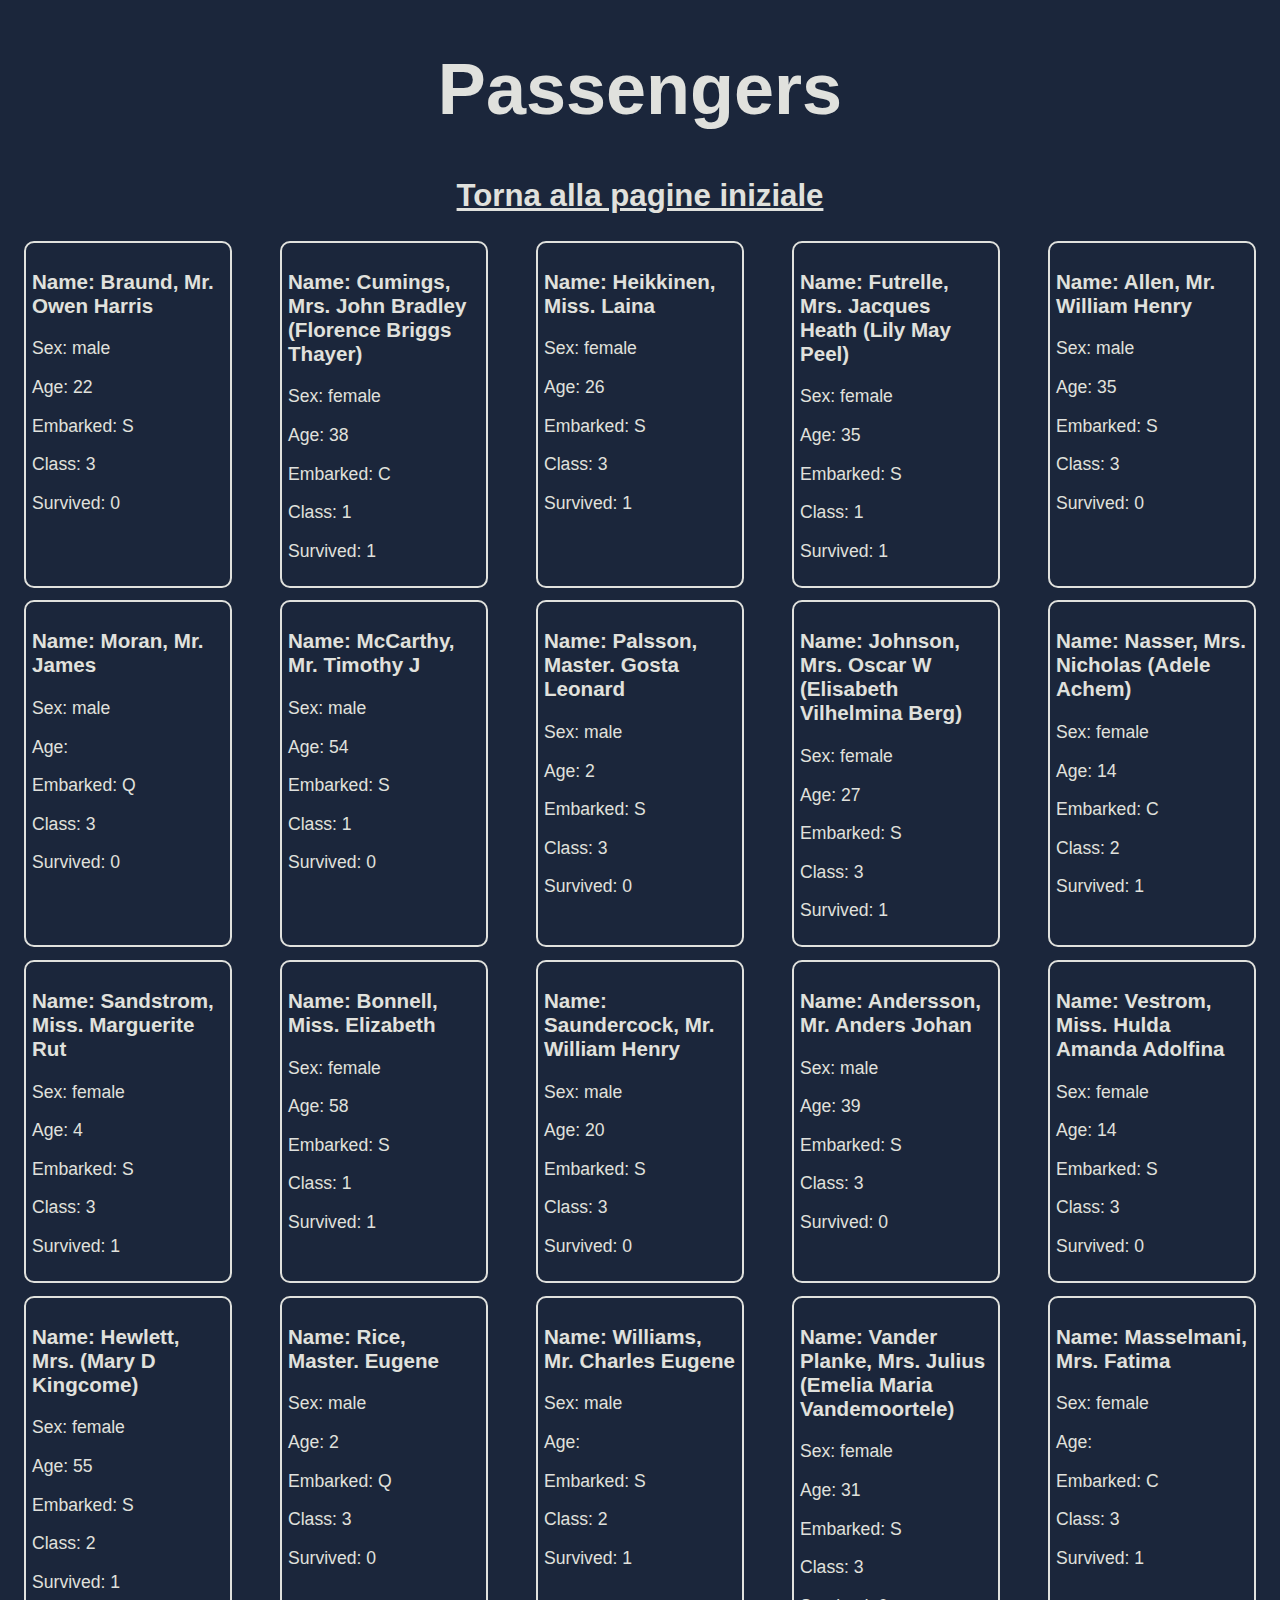
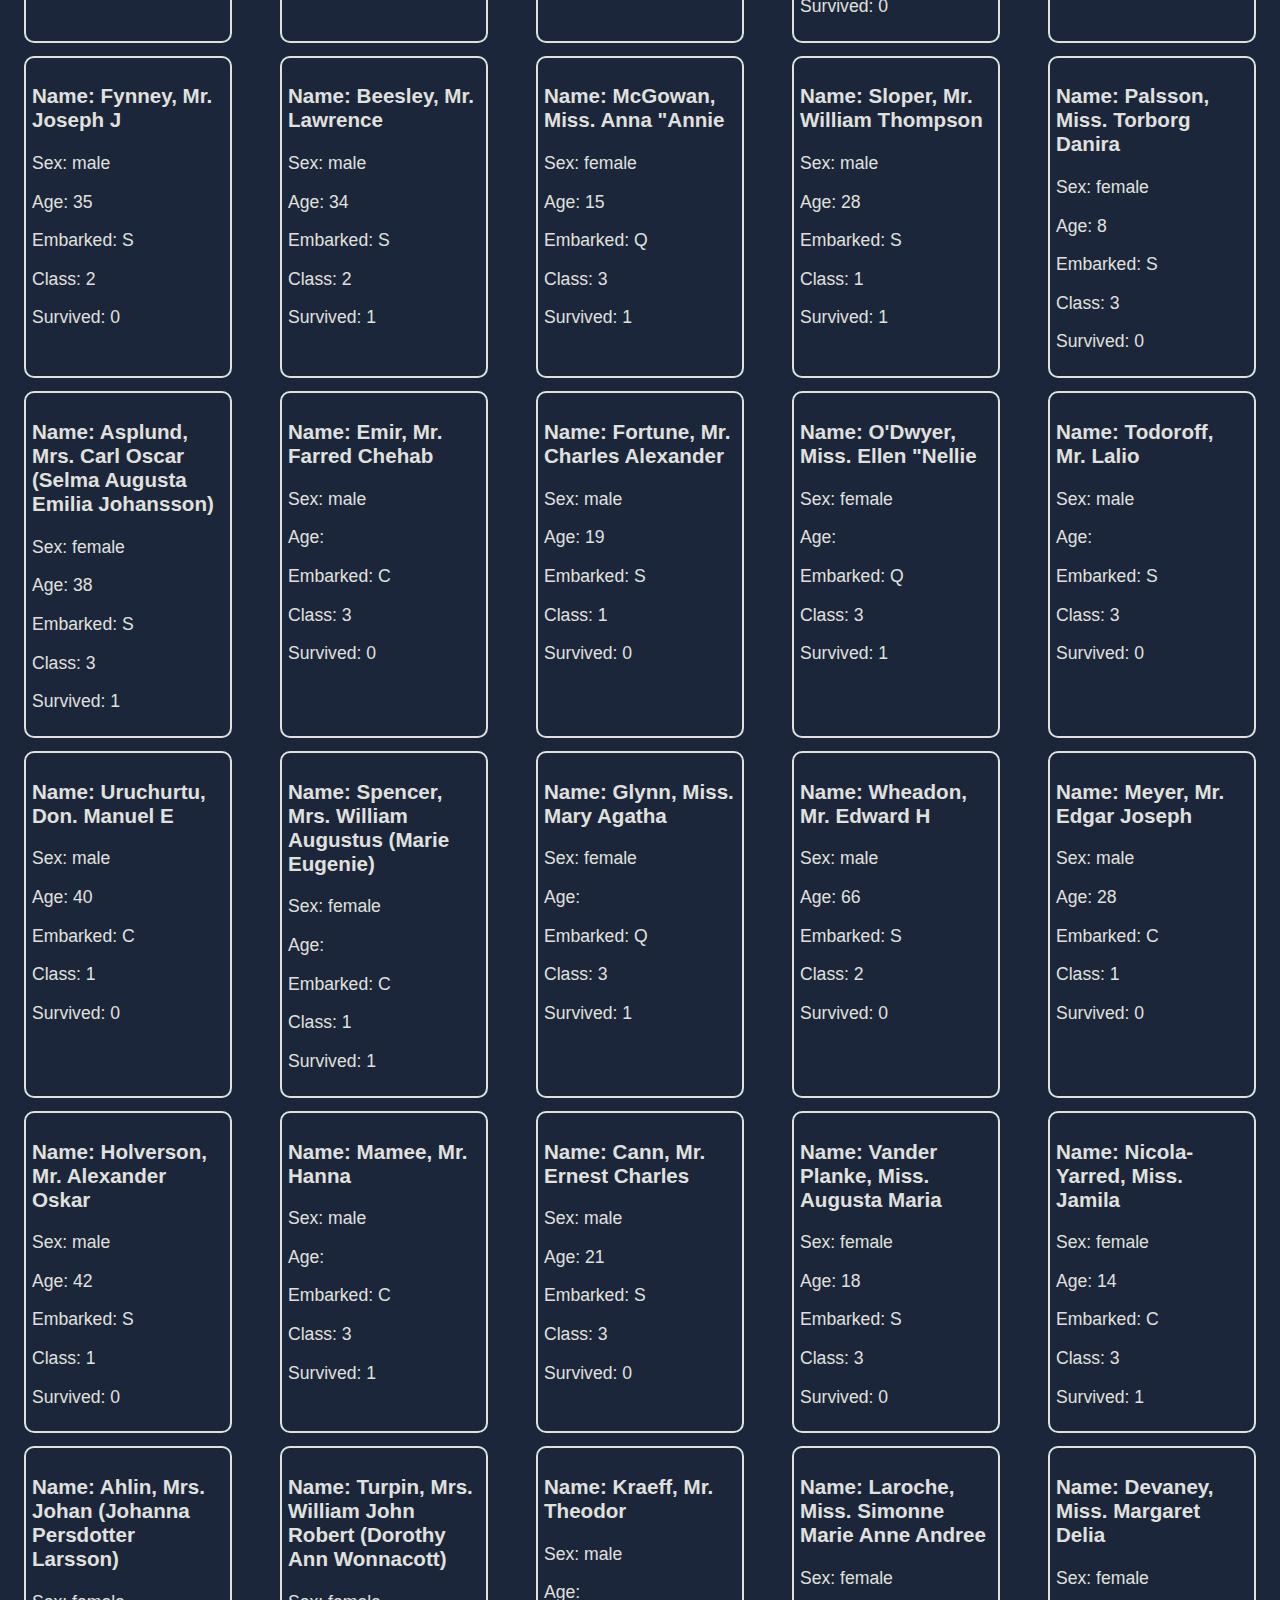
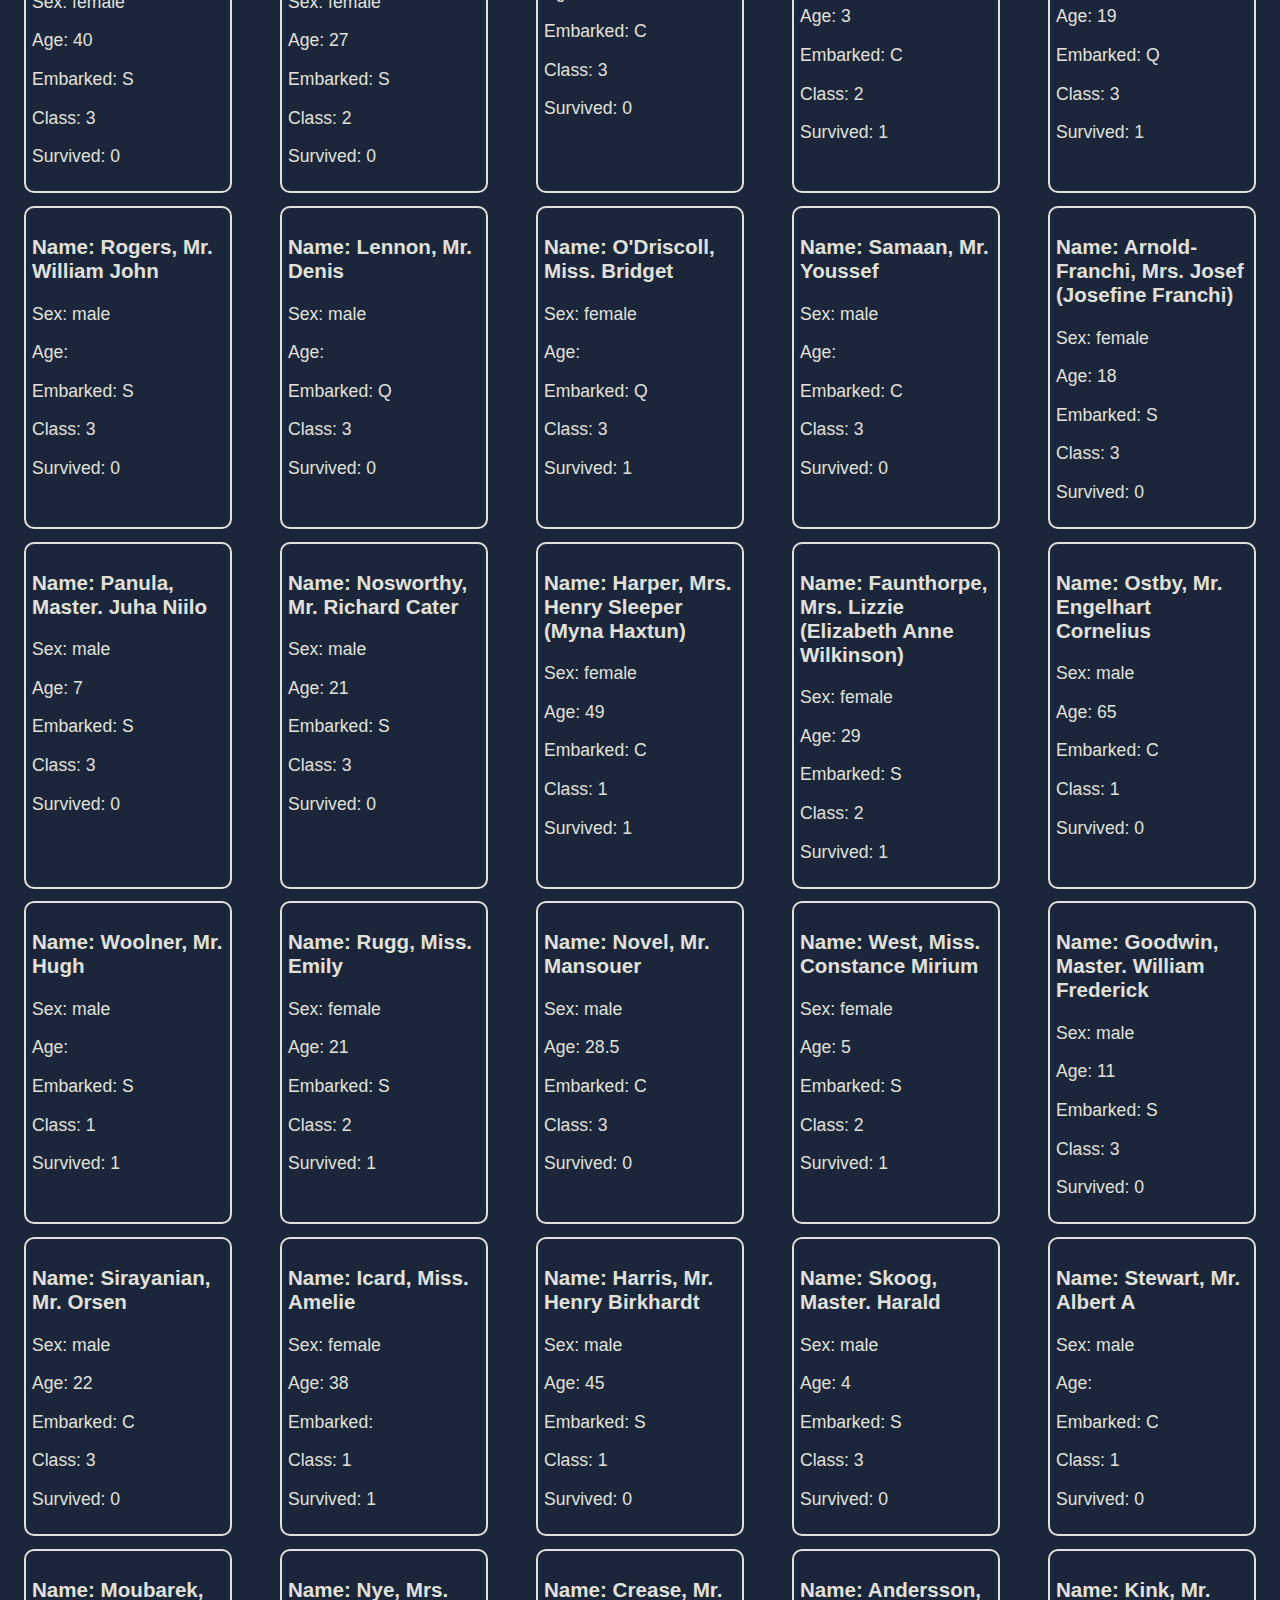
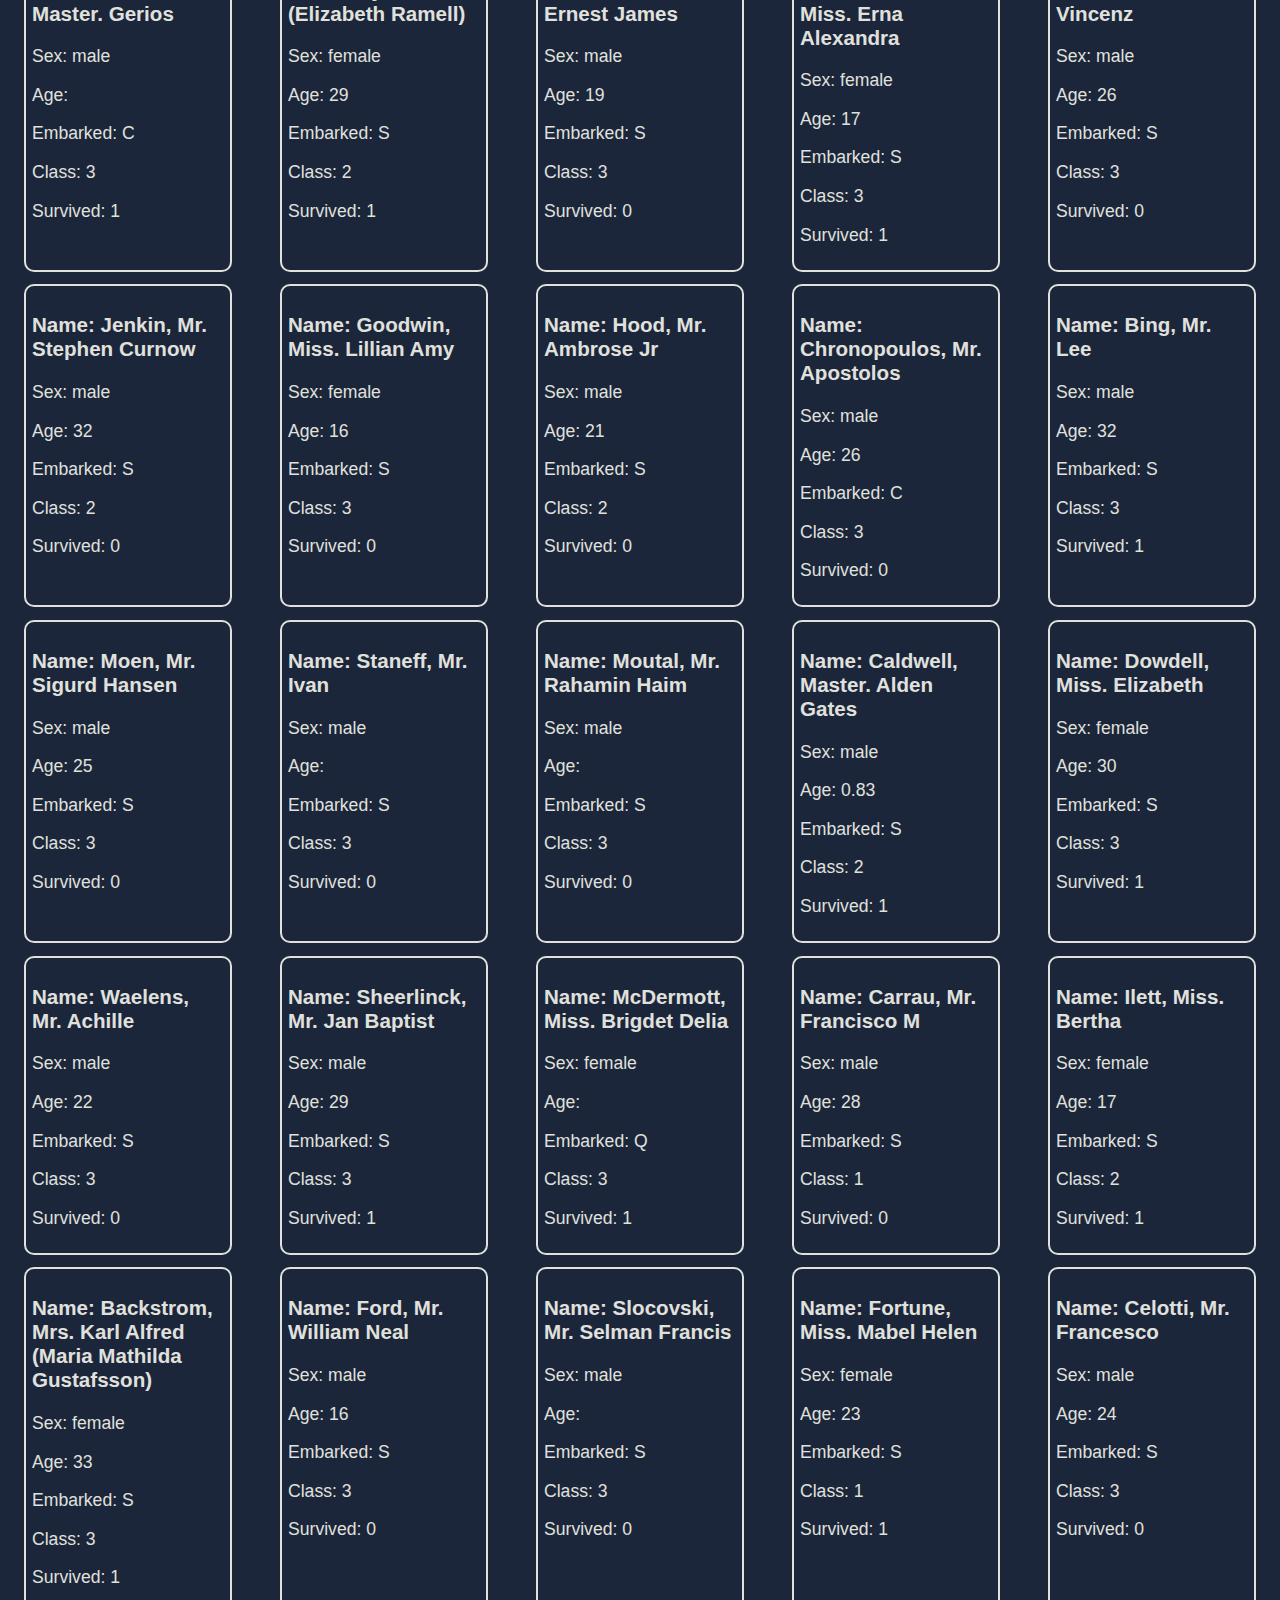
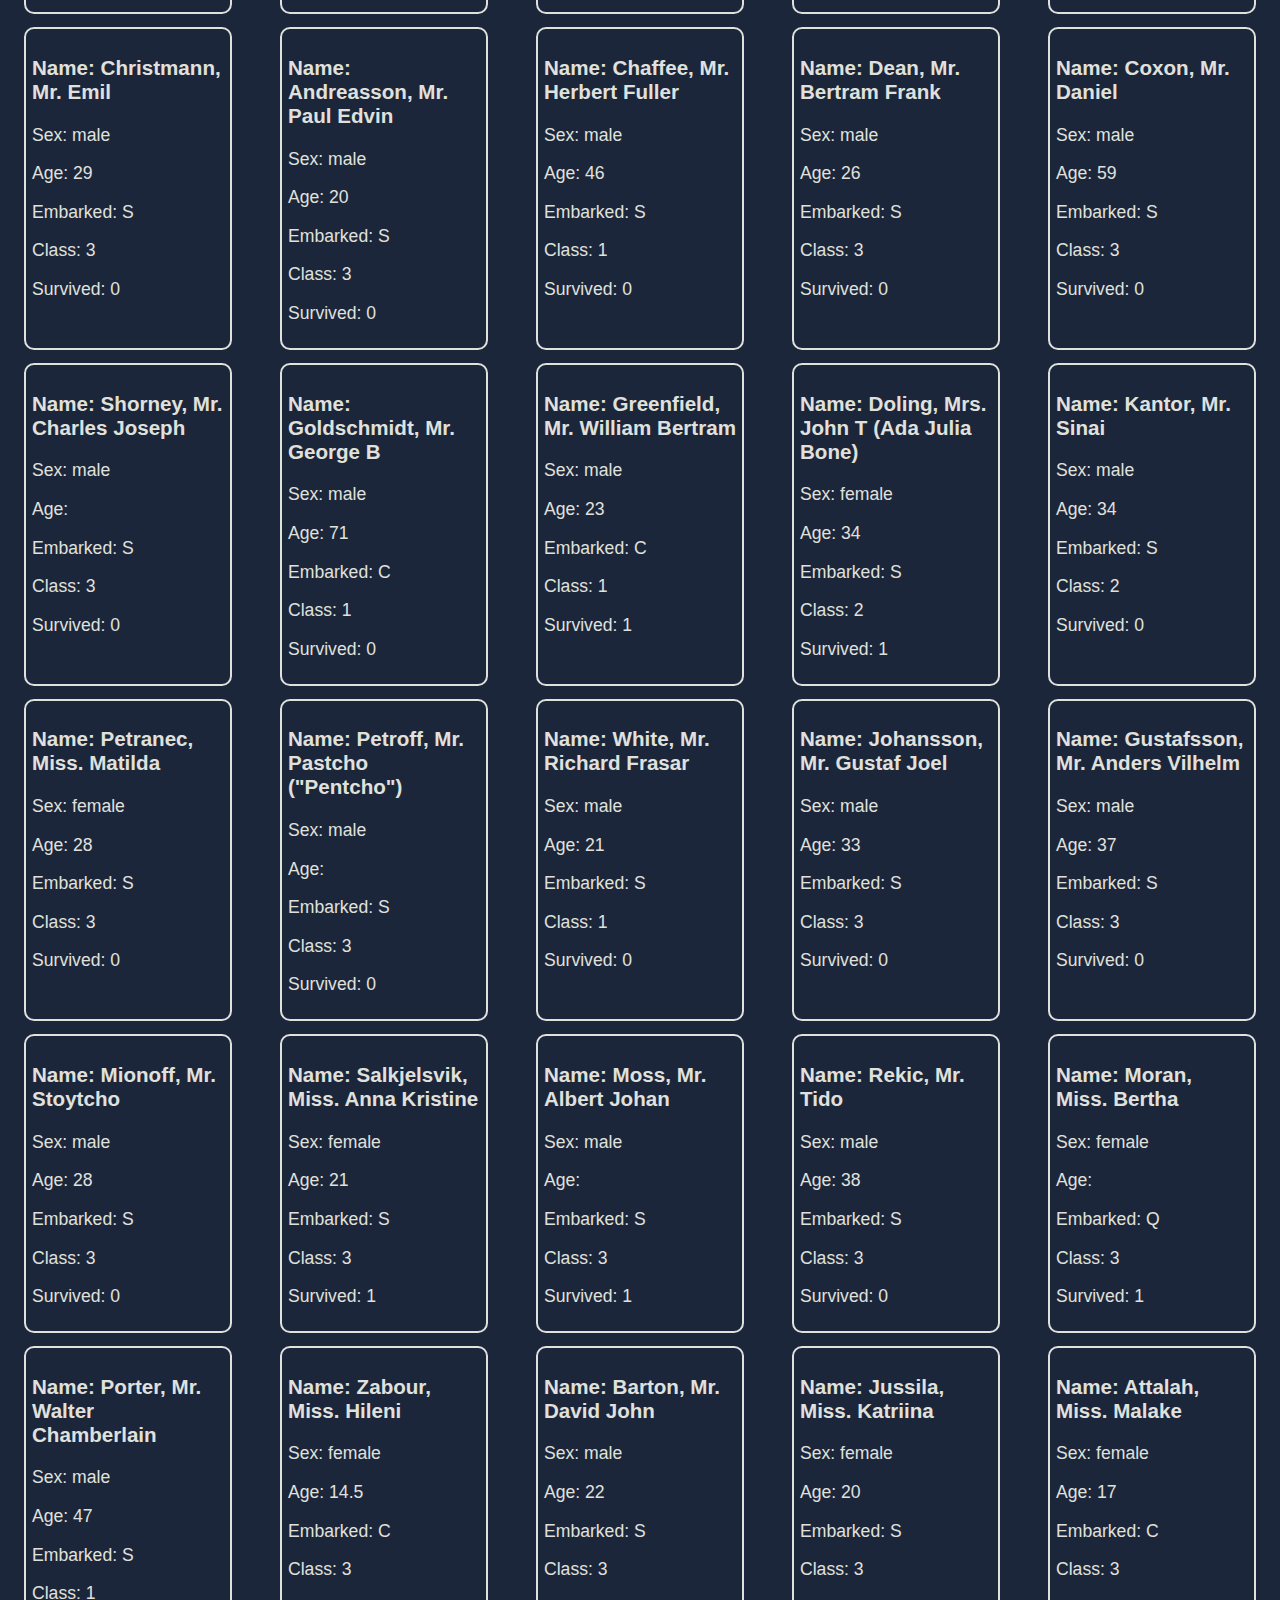
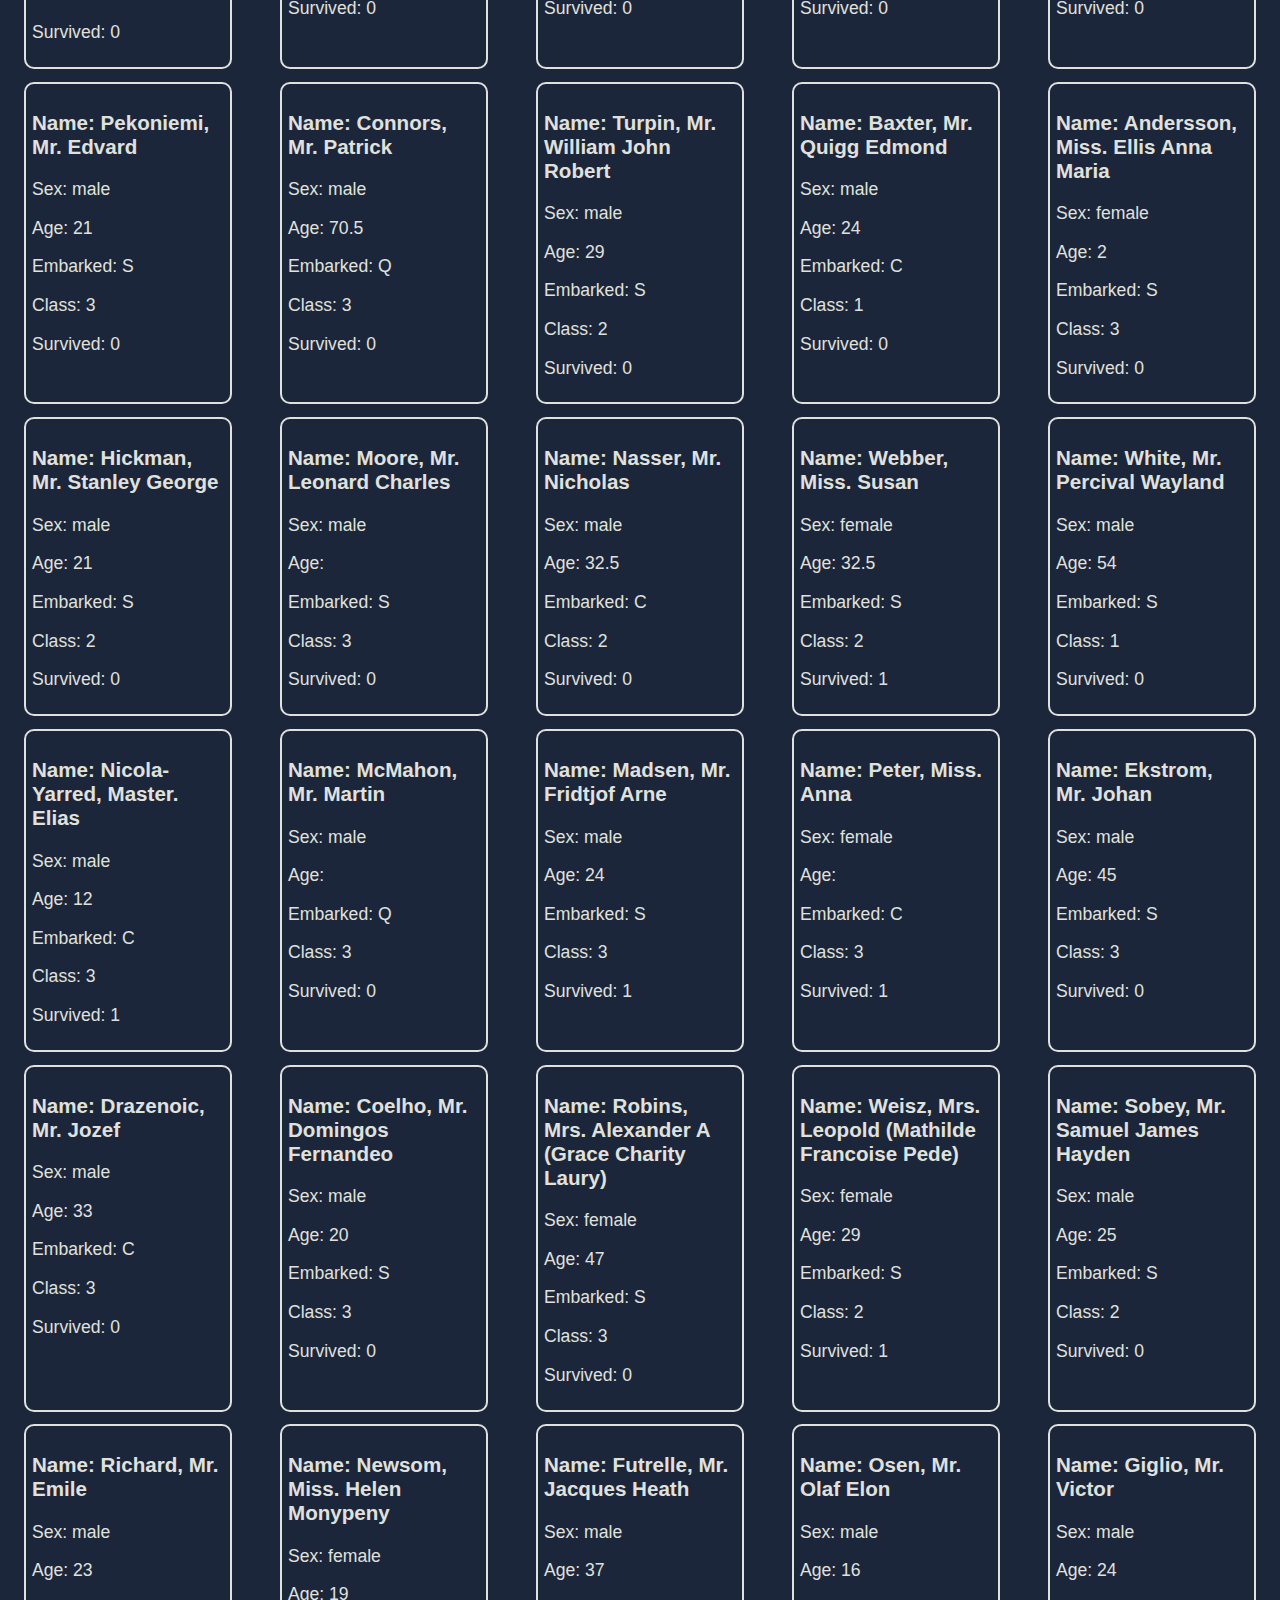
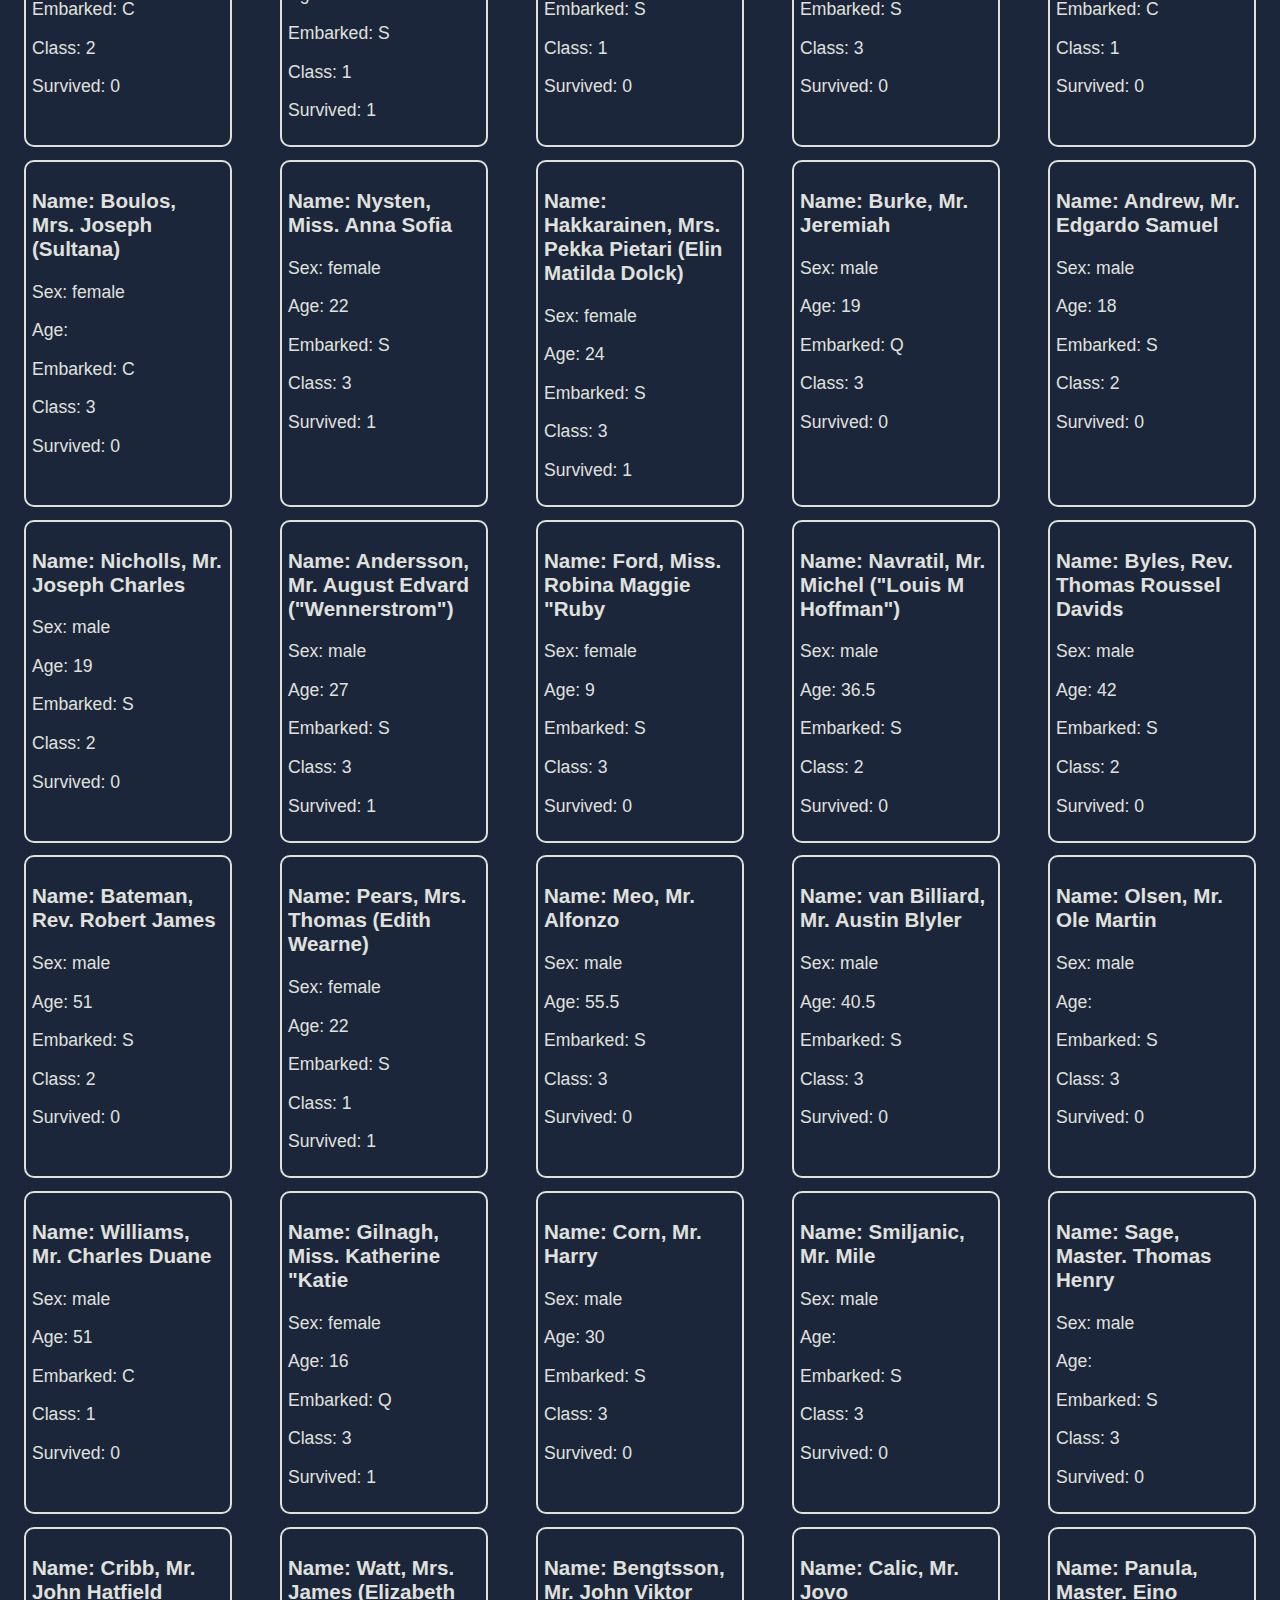
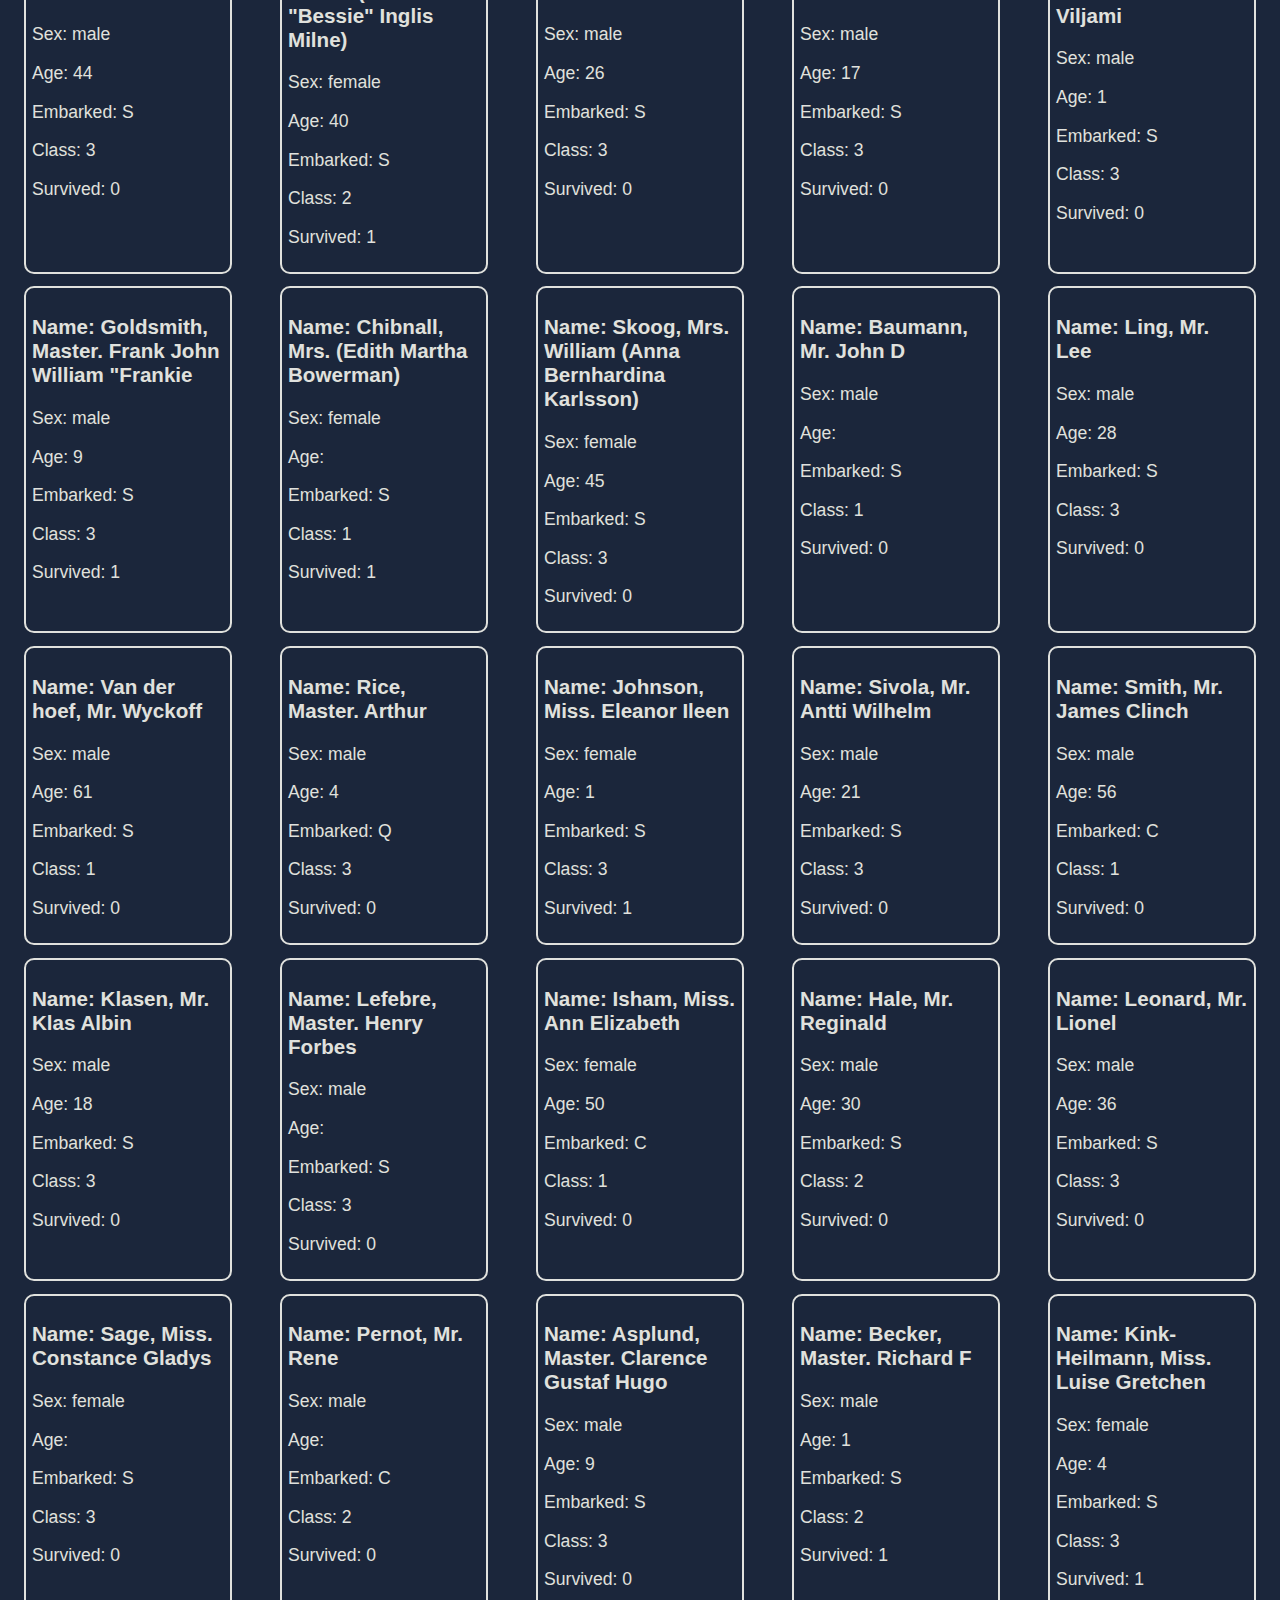
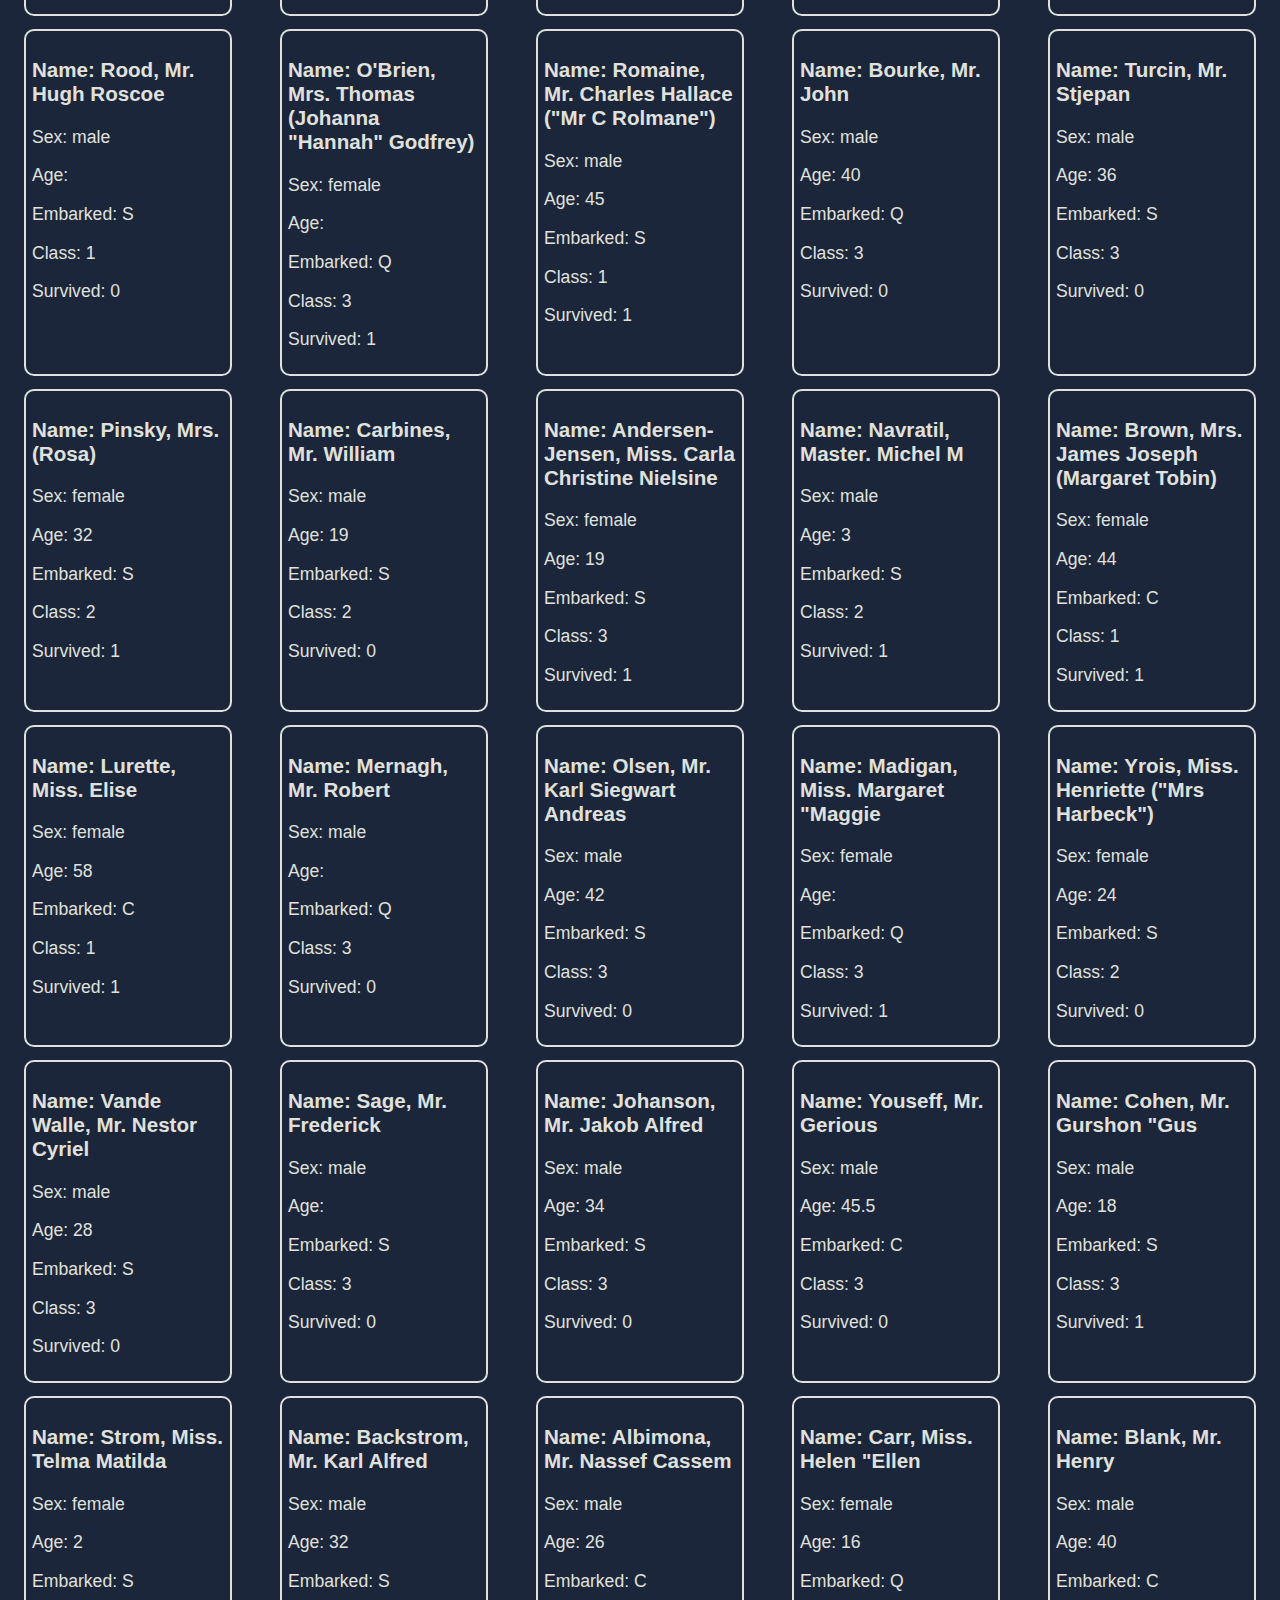
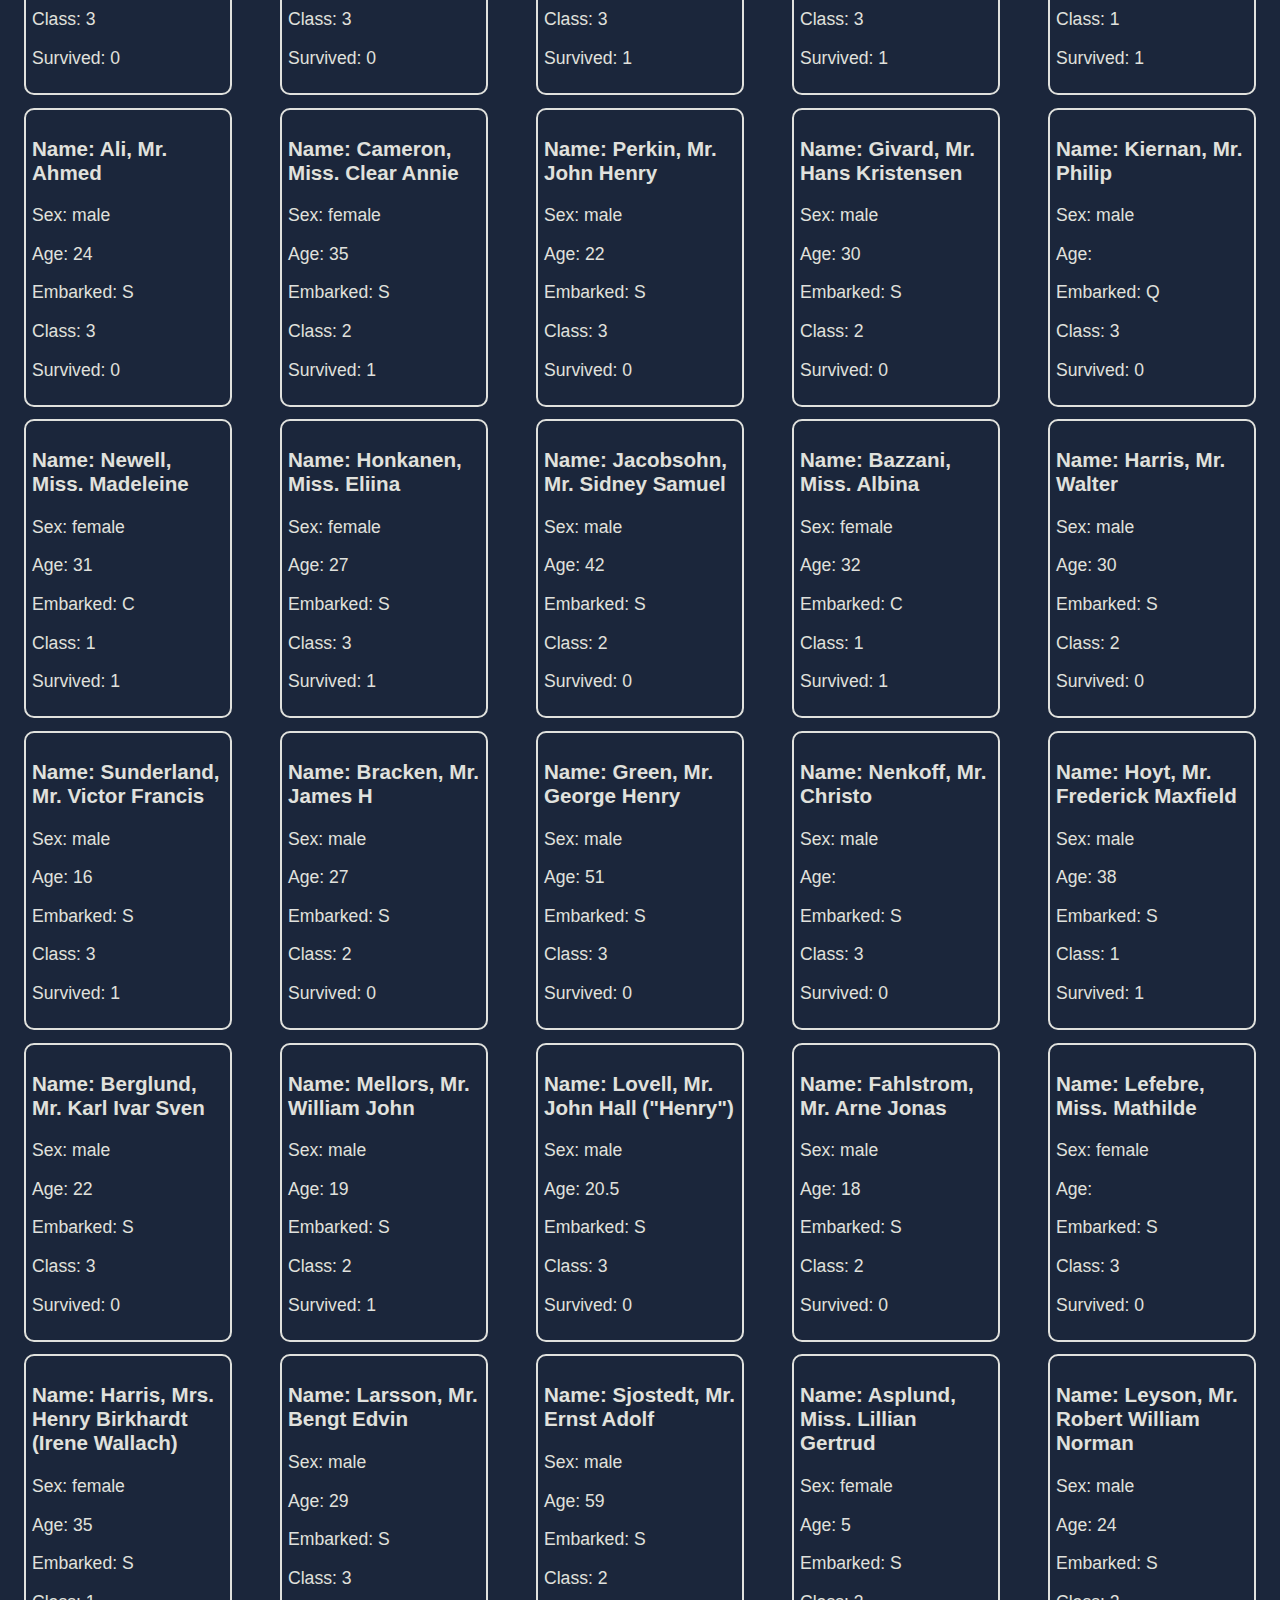
<file: details.html>
<!DOCTYPE html>

<html lang="it">

<head>

    <title>
            Passengers
    </title>

    <script type="text/javascript" src="script.js"></script>
    <link rel="stylesheet" type="text/css" href="style.css">

</head>

<body>

<div id="container">

<h1 id="title">Passengers</h1>

<h2  id="passeggeri"><a href="index.html">Torna alla pagine iniziale</a></h2>

<div id="cards"></div>

</div>

</div>

</body>

</html>
</file>
<file: style.css>
body{

    padding: 0;
    margin: 0;
    background-color: #1b263b;
    color: #e0e1dd;

}

/* --- Index --- */

#container{

    font-family: "Jost", sans-serif;

}

#title{

    text-align: center;
    font-size: 4.5rem;

}

#intro{

    margin: auto;
    border: 2px solid #e0e1dd;
    border-radius: 10px;
    width: 90%;
    padding: 2%;
    font-size: 1.1rem;

}

#gallery{
    
    margin: auto;
    width: 90%;
    margin-top: 5%;
}

#passeggeri{

    text-align: center;

}

#passeggeri a{

    color:black;
    font-size: 1.3em;
    color: #e0e1dd;

}

/* -------- */



/* --- Cards --- */

#cards{

    display: flex;
    flex-wrap: wrap;
    justify-content: space-around;
    flex-direction: row;
    font-size: 1.1rem;

}

#cards div{

    border: 2px solid #e0e1dd;
    border-radius: 10px;
    margin: 0.4rem;
    padding: 0.4rem;
    width: 15%;

}

#Passengers{

    text-align: center;

}

/* --------- */
</file>
